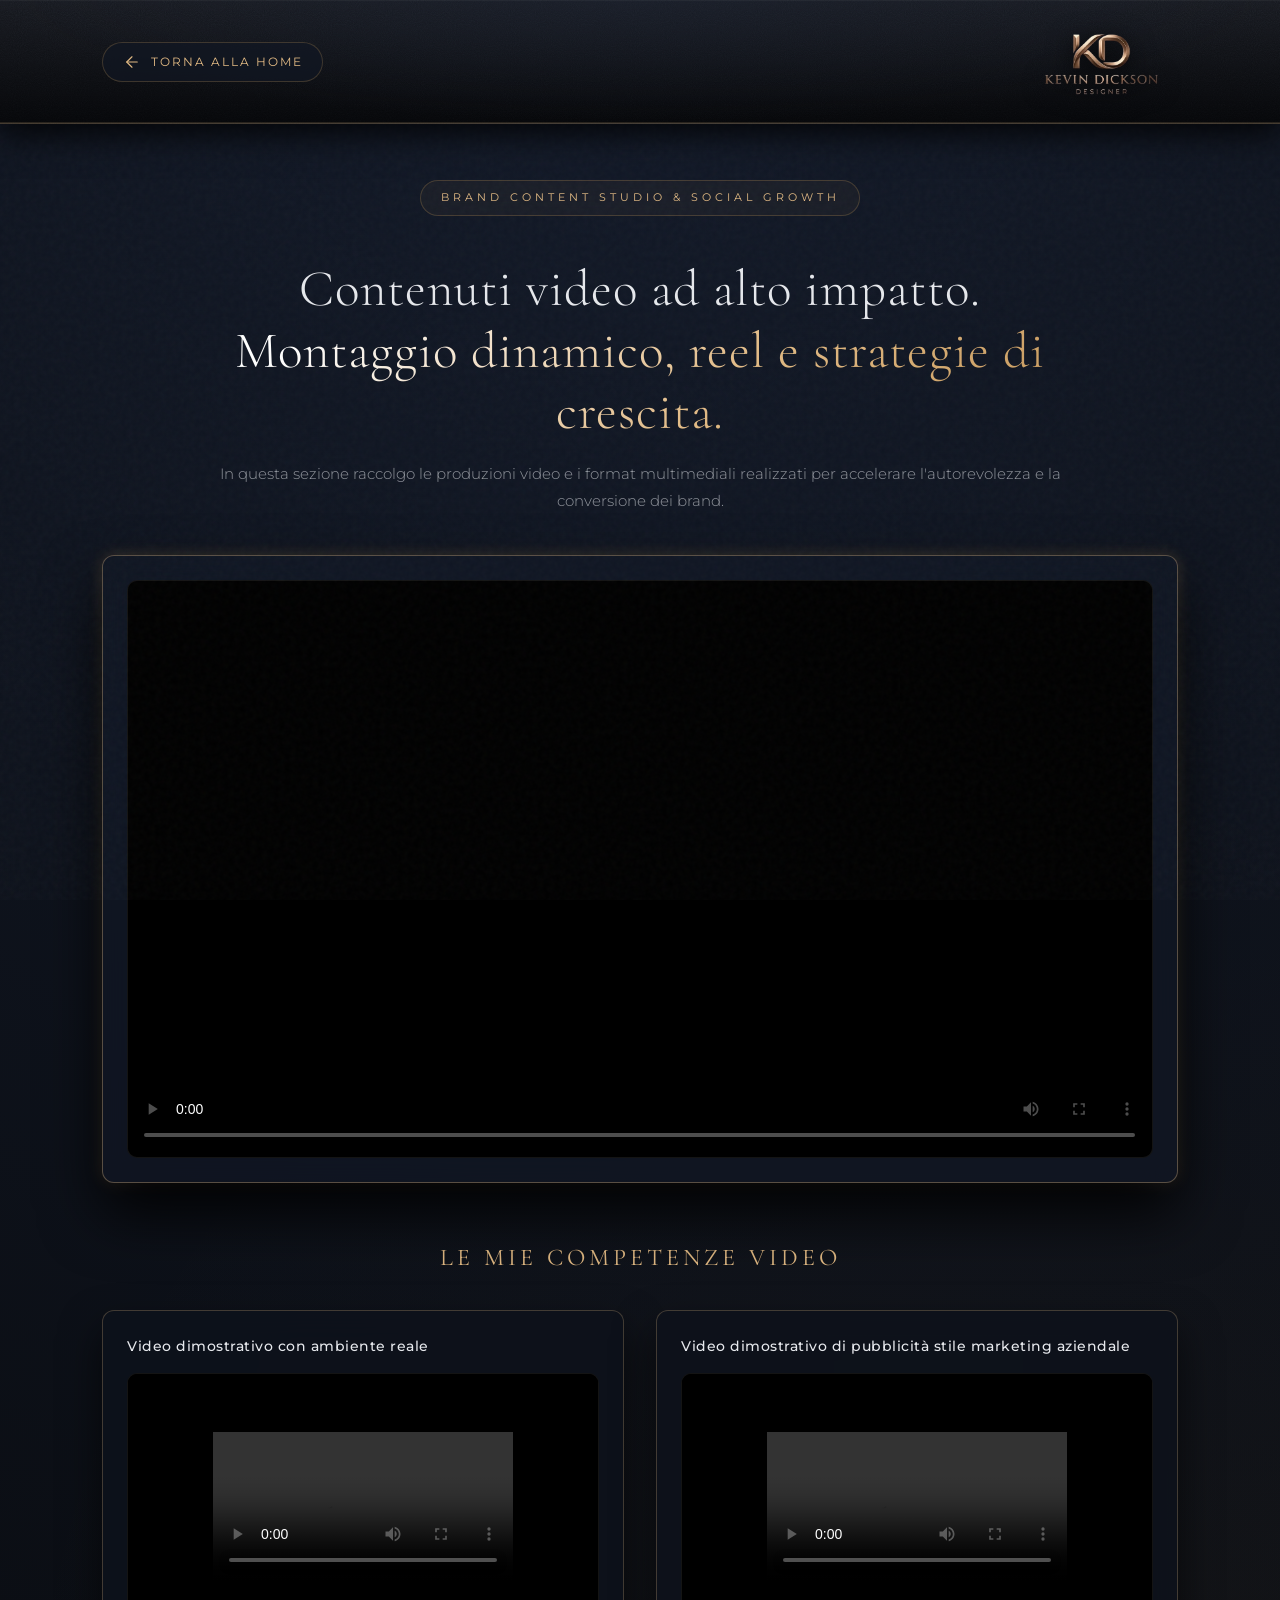
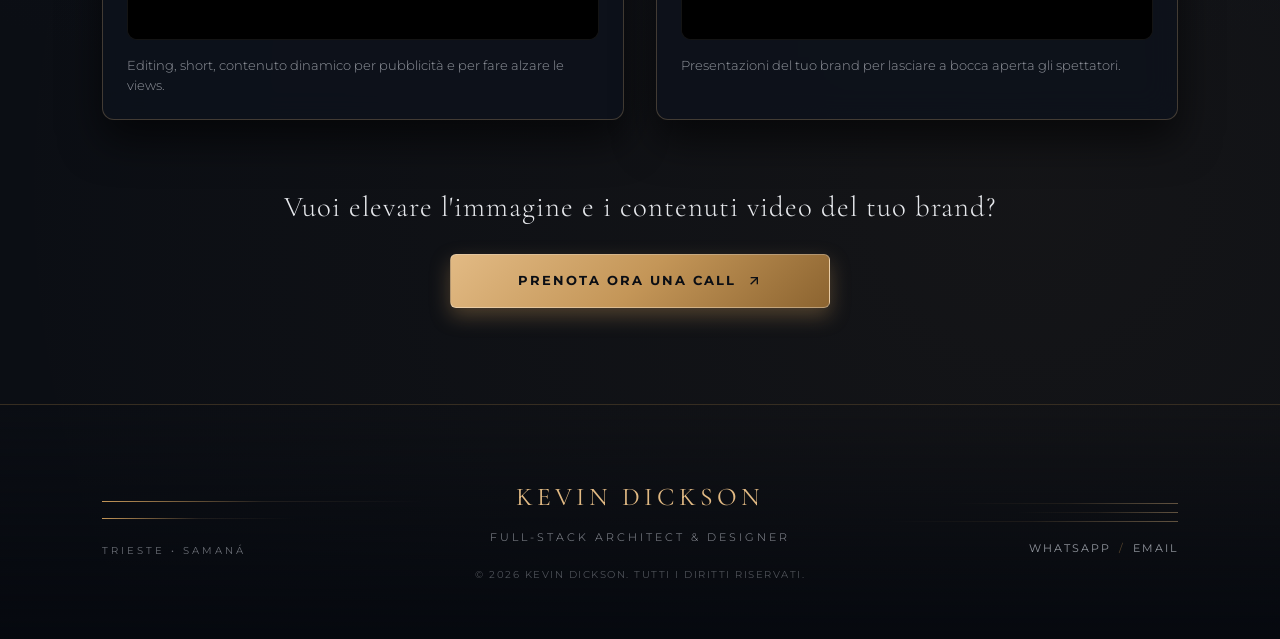
<file: video.html>
<!DOCTYPE html>
<html lang="it">
<head>
  <meta charset="UTF-8">
  <meta name="viewport" content="width=device-width, initial-scale=1.0">
  <title>Brand Content Studio & Video Production | Kevin Dickson</title>
  
  <!-- Font Google Fonts -->
  <link rel="preconnect" href="https://fonts.googleapis.com">
  <link rel="preconnect" href="https://fonts.gstatic.com" crossorigin>
  <link href="https://fonts.googleapis.com/css2?family=Cormorant+Garamond:ital,wght@0,300;0,400;0,600;1,400&family=Montserrat:wght@200;300;400;500;600&display=swap" rel="stylesheet">

  <link rel="stylesheet" href="css/styles.css" />
</head>
<body>

  <!-- HEADER SUBPAGE CON FRECCIA TORNA ALLA HOME D'ÉLITE -->
  <header class="subpage-header">
    <a href="index.html#servizi" class="back-link-luxury">
      <svg viewBox="0 0 24 24" fill="none" stroke="currentColor" stroke-width="1.5" stroke-linecap="round" stroke-linejoin="round">
        <line x1="19" y1="12" x2="5" y2="12"></line>
        <polyline points="12 19 5 12 12 5"></polyline>
      </svg>
      <span>Torna alla Home</span>
    </a>

    <div class="logo-container">
      <img src="assets/Logo.png" alt="Logo Kevin Dickson" class="logo-img">
    </div>
  </header>

  <main class="container">

    <!-- SEZIONE INTRODUTTIVA -->
    <section class="method-intro">
      <span class="age-badge">Brand Content Studio & Social Growth</span>
      <h1 class="method-title">
        Contenuti video ad alto impatto.<br>
        <span class="gold-gradient-text">Montaggio dinamico, reel e strategie di crescita.</span>
      </h1>
      <p class="method-description">
        In questa sezione raccolgo le produzioni video e i format multimediali realizzati per accelerare l'autorevolezza e la conversione dei brand.
      </p>
    </section>

    <!-- SEZIONE VIDEO PLAYER D'ÉLITE -->
    <section class="video-showcase-section">
      <div class="glass-card video-card-luxury">
        <div class="video-wrapper">
          <!-- Sostituisci assets/VideoDentalApp.mp4 con il percorso del video dimostrativo dell'app -->
          <video controls poster="assets/video/PresentazioneVocaleB.mp4" class="luxury-video-player">
            <source src="assets/video/PresentazioneVocaleB.mp4" type="video/mp4">
            Il tuo browser non supporta il tag video.
          </video>
          
          <!-- Dettagli di garanzia sotto il video -->
          <div class="video-guarantee-bar">
            <div class="guarantee-item">
              <span class="pulse-dot"></span>
              <span>ARCHITETTURA MVC & REACT</span>
            </div>
            <div class="guarantee-item">
              <span>GESTIONE DATI PAZIENTI PROTETTA</span>
            </div>
            <div class="guarantee-item">
              <span>PERFORMANCE DESKTOP MASSIME</span>
            </div>
          </div>
        </div>
      </div>
    </section>

    <!-- GRIGLIA SECONDARIA: LE MIE COMPETENZE VIDEO -->
    <section class="video-skills-section">
      <h2 class="section-subtitle-gold">LE MIE COMPETENZE VIDEO</h2>

      <div class="video-grid-two">
        
        <!-- CARD VIDEO 1 -->
        <div class="glass-card video-card-sub">
          <h3 class="video-card-title">Video dimostrativo con ambiente reale</h3>
          <div class="video-wrapper">
            <iframe 
              class="luxury-video-iframe" 
              src="assets/video/Kevin_Dickson_Trieste.mp4" 
              title="Kevin Dickson Trieste" 
              allow="accelerometer; autoplay; clipboard-write; encrypted-media; gyroscope; picture-in-picture" 
              allowfullscreen>
            </iframe>
          </div>
          <p class="video-card-desc">Editing, short, contenuto dinamico per pubblicità e per fare alzare le views.</p>
        </div>

        <!-- CARD VIDEO 2 -->
        <div class="glass-card video-card-sub">
          <h3 class="video-card-title">Video dimostrativo di pubblicità stile marketing aziendale</h3>
          <div class="video-wrapper">
            <iframe 
              class="luxury-video-iframe" 
              src="assets/video/AIKevinDickson.mp4" 
              title="Video aziendale promozionale" 
              allow="accelerometer; autoplay; clipboard-write; encrypted-media; gyroscope; picture-in-picture" 
              allowfullscreen>
            </iframe>
          </div>
          <p class="video-card-desc">Presentazioni del tuo brand per lasciare a bocca aperta gli spettatori.</p>
        </div>

      </div>
    </section>

    <!-- CTA RITORNO AI CONTATTI -->
    <section class="method-cta">
      <h3 class="method-cta-title">Vuoi elevare l'immagine e i contenuti video del tuo brand?</h3>
      <a href="index.html#contatti" class="gold-submit-btn" style="max-width: 380px; margin: 1.5rem auto 0 auto; text-decoration: none;">
        <span>PRENOTA ORA UNA CALL</span>
        <svg viewBox="0 0 24 24" fill="none" stroke="currentColor" stroke-width="2">
          <line x1="7" y1="17" x2="17" y2="7"></line>
          <polyline points="7 7 17 7 17 17"></polyline>
        </svg>
      </a>
    </section>

  </main>

  <!-- FOOTER -->
  <footer>
    <div class="footer-left">
      <div class="footer-line"></div>
      <div class="footer-line" style="width: 60%;"></div>
      <span class="footer-coords">TRIESTE • SAMANÁ</span>
    </div>

    <div class="footer-center">
      <h2>KEVIN DICKSON</h2>
      <p>FULL-STACK ARCHITECT & DESIGNER</p>
      <div class="footer-copyright">
        &copy; 2026 Kevin Dickson. Tutti i diritti riservati.
      </div>
    </div>

    <div class="footer-right">
      <div class="footer-right-line"></div>
      <div class="footer-right-line" style="width: 50%;"></div>
      <div class="footer-right-line" style="width: 90%;"></div>
      <div class="footer-contacts-mini">
        <a href="https://wa.me/393381256182" target="_blank" rel="noopener">WhatsApp</a>
        <span>/</span>
        <a href="https://mail.google.com/mail/?view=cm&fs=1&to=kevindickson513@gmail.com" target="_blank" rel="noopener">Email</a>
      </div>
    </div>
  </footer>

</body>
</html>
</file>
<file: css/styles.css>
/* ==========================================================================
       VARIABLES & RESET
       ========================================================================== */
    :root {
      --bg-dark: #0b0e14;
      --bg-surface: #111622;
      --bg-card: rgba(18, 24, 38, 0.65);
      
      --bronze-light: #e2ba84;
      --bronze-main: #c49658;
      --bronze-dark: #8c6430;
      
      --text-white: #e6e8ec;
      --text-muted: #93979f;
      
      --border-bronze: linear-gradient(135deg, rgba(226, 186, 132, 0.4), rgba(140, 100, 48, 0.1));
      --glass-shadow: 0 20px 40px rgba(0, 0, 0, 0.6);
      --bronze-glow: 0 0 15px rgba(196, 150, 88, 0.25);
    }

    * {
      margin: 0;
      padding: 0;
      box-sizing: border-box;
    }

    body {
      background-color: var(--bg-dark);
      background-image: 
        radial-gradient(circle at 50% 0%, rgba(20, 28, 45, 0.8) 0%, transparent 75%),
        radial-gradient(circle at 80% 80%, rgba(196, 150, 88, 0.05) 0%, transparent 50%);
      color: var(--text-white);
      font-family: 'Montserrat', sans-serif;
      overflow-x: hidden;
      line-height: 1.6;
    }

    /* Texture globale per lo sfondo del body */
    body::before {
      content: "";
      position: fixed;
      top: 0; left: 0; width: 100%; height: 100%;
      background: url("data:image/svg+xml,%3Csvg viewBox='0 0 200 200' xmlns='http://www.w3.org/2000/svg'%3E%3Cfilter id='noiseFilter'%3E%3CfeTurbulence type='fractalNoise' baseFrequency='0.8' numOctaves='3' stitchTiles='stitch'/%3E%3C/filter%3E%3Crect width='100%25' height='100%25' filter='url(%23noiseFilter)' opacity='0.03'/%3E%3C/svg%3E");
      pointer-events: none;
      z-index: 10;
    }

    /* ==========================================================================
       HEADER & NAVIGATION - EFFETTO CUOIO NERO (BLACK LEATHER)
       ========================================================================== */
    header {
      display: flex;
      justify-content: space-between;
      align-items: center;
      padding: 0.7rem 8%;
      position: relative;
      z-index: 20;
      
      background-color: #0c0f16;
      
      background-image: 
        radial-gradient(ellipse at top, rgba(30, 38, 55, 0.4) 0%, transparent 70%),
        linear-gradient(180deg, rgba(255, 255, 255, 0.03) 0%, rgba(0, 0, 0, 0.6) 100%),
        url("data:image/svg+xml,%3Csvg viewBox='0 0 100 100' xmlns='http://www.w3.org/2000/svg'%3E%3Cfilter id='leatherTexture'%3E%3CfeTurbulence type='fractalNoise' baseFrequency='1.2' numOctaves='4' stitchTiles='stitch'/%3E%3CfeColorMatrix type='saturate' values='0'/%3E%3C/filter%3E%3Crect width='100%25' height='100%25' filter='url(%23leatherTexture)' opacity='0.08'/%3E%3C/svg%3E");
      
      border-bottom: 1px solid rgba(196, 150, 88, 0.25);
      box-shadow: 
        0 10px 30px rgba(0, 0, 0, 0.8),
        inset 0 -1px 0 rgba(226, 186, 132, 0.15),
        inset 0 1px 1px rgba(255, 255, 255, 0.05);
    }

    .logo-container {
      display: flex;
      align-items: center;
      gap: 7px;
    }

    /* Immagine Logo KD */
    .logo-img {
      height: 120px;
      width: auto;
      object-fit: contain;
      filter: drop-shadow(0px 4px 12px rgba(0, 0, 0, 0.9));
    }

    nav ul {
      display: flex;
      list-style: none;
      gap: 3rem;
    }

    nav a {
      color: var(--text-muted);
      text-decoration: none;
      font-size: 0.85rem;
      font-weight: 400;
      letter-spacing: 2px;
      text-transform: uppercase;
      transition: all 0.3s ease;
      position: relative;
    }

    nav a:hover, nav a.active {
      color: var(--bronze-light);
      text-shadow: 0 0 10px rgba(196, 150, 88, 0.3);
    }

    nav a.active::after {
      content: "";
      position: absolute;
      bottom: -6px;
      left: 0;
      width: 100%;
      height: 1px;
      background: linear-gradient(90deg, transparent, var(--bronze-main), transparent);
    }

    /* ==========================================================================
       MAIN CONTAINER & LAYOUT
       ========================================================================== */
    .container {
      max-width: 1400px;
      margin: 0 auto;
      padding: 0 8%;
    }

    /* SECTION HERO */
    .hero {
      position: relative;
      padding: 4rem 0 6rem 0;
      border-bottom: 1px solid rgba(196, 150, 88, 0.15);
    }

    .hero-lines {
      max-width: 600px;
      margin-bottom: 2.5rem;
    }

    .line-placeholder {
      height: 3px;
      background: linear-gradient(90deg, var(--bronze-main), var(--bronze-light), transparent);
      margin-bottom: 1rem;
      border-radius: 2px;
      box-shadow: var(--bronze-glow);
    }

    .line-placeholder.short { width: 40%; }
    .line-placeholder.medium { width: 70%; }
    .line-placeholder.long { width: 100%; }
    .line-placeholder.white { background: linear-gradient(90deg, #ffffff, rgba(255,255,255,0.2)); }

    .hero-subtitle {
      font-size: 0.9rem;
      letter-spacing: 3px;
      color: var(--bronze-light);
      text-transform: uppercase;
      margin-top: 1.5rem;
      font-weight: 300;
    }

    /* Immagine Firma Kevin Dickson */
    .signature-img {
      position: absolute;
      right: 5%;
      bottom: 20%;
      max-width: 320px;
      height: auto;
      transform: rotate(-5deg);
      opacity: 0.9;
      filter: drop-shadow(0 5px 15px rgba(0, 0, 0, 0.8));
      pointer-events: none;
    }

    /* SECTION TITLE */
    .section-title {
      font-family: 'Cinzel', serif;
      font-size: 1.8rem;
      font-weight: 400;
      letter-spacing: 3px;
      color: var(--text-white);
      margin: 4rem 0 2rem 0;
    }

    /* ==========================================================================
       GLASSMORPHISM CARDS & GRID
       ========================================================================== */
    .glass-card {
      background: var(--bg-card);
      backdrop-filter: blur(16px);
      -webkit-backdrop-filter: blur(16px);
      border: 1px solid rgba(226, 186, 132, 0.15);
      border-radius: 12px;
      box-shadow: var(--glass-shadow);
      padding: 2.5rem;
      position: relative;
      overflow: hidden;
    }

    .glass-card::before {
      content: "";
      position: absolute;
      top: 0; left: 0; right: 0; height: 1px;
      background: linear-gradient(90deg, transparent, rgba(226, 186, 132, 0.4), transparent);
    }

    .projects-grid {
      display: grid;
      grid-template-columns: repeat(3, 1fr);
      gap: 1.5rem;
    }

    .project-item {
      background: rgba(10, 14, 22, 0.7);
      border: 1px solid rgba(255, 255, 255, 0.05);
      border-radius: 8px;
      min-height: 220px;
      padding: 1.5rem;
      display: flex;
      align-items: flex-end;
      position: relative;
      transition: all 0.4s ease;
      cursor: pointer;
      overflow: hidden;
    }

    /* Immagini per le Card dei Progetti */
    .project-item .project-bg {
      position: absolute;
      top: 0;
      left: 0;
      width: 100%;
      height: 100%;
      object-fit: cover;
      opacity: 0.65;
      transition: transform 0.5s ease, opacity 0.5s ease;
      z-index: 1;
    }

    .project-item::after {
      content: "";
      position: absolute;
      top: 0; left: 0; width: 100%; height: 100%;
      background: linear-gradient(180deg, rgba(11, 14, 20, 0.2) 0%, rgba(11, 14, 20, 0.9) 100%);
      z-index: 2;
    }

    .project-item:hover {
      border-color: var(--bronze-main);
      transform: translateY(-5px);
      box-shadow: var(--bronze-glow);
    }

    .project-item:hover .project-bg {
      transform: scale(1.08);
      opacity: 0.85;
    }

    .project-text {
      font-family: 'Cinzel', serif;
      font-size: 1.4rem;
      color: var(--bronze-main);
      line-height: 1.1;
      letter-spacing: 2px;
      text-transform: uppercase;
      position: relative;
      z-index: 3;
      text-shadow: 0 2px 8px rgba(0, 0, 0, 0.9);
    }

    .services-grid {
      display: grid;
      grid-template-columns: repeat(4, 1fr);
      gap: 2rem;
      margin-top: 1rem;
    }

    .service-item {
      display: flex;
      flex-direction: column;
      gap: 1rem;
    }

    .service-icon {
      width: 40px;
      height: 40px;
      background: linear-gradient(135deg, var(--bronze-light), var(--bronze-dark));
      border-radius: 6px;
      box-shadow: 0 4px 10px rgba(0,0,0,0.5);
    }

    /* FOOTER */
    footer {
      margin-top: 6rem;
      padding: 4rem 8% 3rem 8%;
      background: linear-gradient(180deg, transparent, rgba(5, 7, 12, 0.95));
      border-top: 1px solid rgba(196, 150, 88, 0.2);
      display: flex;
      justify-content: space-between;
      align-items: center;
    }

    .footer-left { width: 30%; }
    .footer-center { text-align: center; }

    .footer-center h2 {
      font-family: 'Cinzel', serif;
      font-size: 1.5rem;
      letter-spacing: 4px;
      color: var(--bronze-light);
    }

    .footer-center p {
      font-size: 0.75rem;
      letter-spacing: 3px;
      color: var(--text-muted);
      margin-top: 0.3rem;
      text-transform: uppercase;
    }

    .footer-right {
      width: 30%;
      display: flex;
      flex-direction: column;
      align-items: flex-end;
      gap: 0.6rem;
    }

    .footer-line {
      height: 2px;
      background: linear-gradient(90deg, var(--bronze-main), transparent);
      width: 100%;
      margin-bottom: 0.5rem;
    }

    .footer-right-line {
      height: 1px;
      background: rgba(226, 186, 132, 0.3);
      width: 70%;
    }

    @media (max-width: 900px) {
      .projects-grid { grid-template-columns: 1fr; }
      .services-grid { grid-template-columns: repeat(2, 1fr); }
      footer { flex-direction: column; gap: 2rem; text-align: center; }
      .footer-left, .footer-right { width: 100%; align-items: center; }
      .signature-img { position: relative; right: 0; bottom: 0; margin-top: 2rem; max-width: 200px; }
    }

    .hero-intro {
  max-width: 750px;
  margin-bottom: 3rem;
}

.age-badge {
  display: inline-block;
  font-size: 0.75rem;
  letter-spacing: 3px;
  text-transform: uppercase;
  color: var(--bronze-light);
  background: rgba(196, 150, 88, 0.1);
  border: 1px solid rgba(196, 150, 88, 0.2);
  padding: 0.4rem 1rem;
  border-radius: 20px;
  margin-bottom: 1.5rem;
}

.hero-title {
  font-family: 'Cinzel', serif;
  font-size: clamp(2rem, 4vw, 3.2rem);
  font-weight: 600;
  line-height: 1.2;
  color: var(--text-white);
  margin-bottom: 1.2rem;
  letter-spacing: 1px;
}

.hero-description {
  font-size: 1rem;
  color: var(--text-muted);
  line-height: 1.8;
  font-weight: 300;
  letter-spacing: 0.5px;
}

/* Sostituisci il font dei titoli con Cormorant Garamond per un look ultra-raffinato */
.hero-title, .section-title, .project-text {
  font-family: 'Cormorant Garamond', serif !important;
}

/* Dettagli di lusso per i titoli */
.hero-title {
  font-size: clamp(2.5rem, 5vw, 3.8rem);
  font-weight: 300;
  letter-spacing: 2px;
  background: linear-gradient(135deg, #ffffff 30%, var(--bronze-light) 100%);
  -webkit-background-clip: text;
  -webkit-text-fill-color: transparent;
}

/* Badge dell'età in stile "tag di lusso" */
.age-badge {
  font-family: 'Montserrat', sans-serif;
  font-size: 0.7rem;
  letter-spacing: 4px;
  text-transform: uppercase;
  color: var(--bronze-light);
  background: rgba(196, 150, 88, 0.05);
  border: 1px solid rgba(196, 150, 88, 0.25);
  padding: 0.5rem 1.2rem;
  border-radius: 30px;
  backdrop-filter: blur(10px);
}

/* Descrizione con effetto cinematico */
.hero-description {
  font-family: 'Montserrat', sans-serif;
  font-size: 0.95rem;
  color: var(--text-muted);
  line-height: 1.9;
  font-weight: 200;
  letter-spacing: 1px;
}

/* Rimuove sottolineature e stili standard dai link dei progetti */
a.project-link, 
a.project-link:hover, 
a.project-link:visited, 
a.project-link:focus, 
a.project-link:active {
  text-decoration: none !important;
  color: inherit !important;
  outline: none;
}

/* Assicura che il titolo interno mantenga il colore bronzo e nessuna sottolineatura */
a.project-link .project-text {
  text-decoration: none !important;
  color: var(--bronze-main) !important;
}

/* ==========================================================================
   SERVICES SECTION STYLES
   ========================================================================== */
.services-grid {
  display: grid;
  grid-template-columns: repeat(4, 1fr);
  gap: 2rem;
}

.service-item {
  display: flex;
  flex-direction: column;
  align-items: flex-start;
  padding: 1.5rem;
  background: rgba(10, 14, 22, 0.4);
  border: 1px solid rgba(196, 150, 88, 0.12);
  border-radius: 10px;
  transition: all 0.4s ease;
}

.service-item:hover {
  border-color: var(--bronze-main);
  background: rgba(18, 24, 38, 0.8);
  transform: translateY(-4px);
  box-shadow: 0 10px 25px rgba(0, 0, 0, 0.5), var(--bronze-glow);
}

.service-icon {
  width: 48px;
  height: 48px;
  border-radius: 8px;
  background: linear-gradient(135deg, rgba(226, 186, 132, 0.15) 0%, rgba(140, 100, 48, 0.25) 100%);
  border: 1px solid rgba(226, 186, 132, 0.3);
  display: flex;
  align-items: center;
  justify-content: center;
  margin-bottom: 1.2rem;
}

.service-icon svg {
  width: 24px;
  height: 24px;
  stroke: var(--bronze-light);
  filter: drop-shadow(0 2px 4px rgba(0,0,0,0.5));
}

.service-title {
  font-family: 'Cormorant Garamond', serif;
  font-size: 1.25rem;
  font-weight: 600;
  color: var(--text-white);
  margin-bottom: 0.6rem;
  letter-spacing: 1px;
}

.service-desc {
  font-family: 'Montserrat', sans-serif;
  font-size: 0.82rem;
  color: var(--text-muted);
  line-height: 1.6;
  font-weight: 300;
}

@media (max-width: 900px) {
  .services-grid {
    grid-template-columns: repeat(2, 1fr);
  }
}

@media (max-width: 600px) {
  .services-grid {
    grid-template-columns: 1fr;
  }
}

/* ==========================================================================
   ABOUT SECTION STYLES
   ========================================================================== */
.about-grid {
  display: grid;
  grid-template-columns: 0.85fr 1.15fr;
  gap: 3.5rem;
  align-items: center;
}

/* CARD IMMAGINE SINISTRA */
.about-image-wrapper {
  position: relative;
  width: 100%;
}

.about-image-card {
  position: relative;
  width: 100%;
  aspect-ratio: 4 / 5;
  border-radius: 12px;
  overflow: hidden;
  border: 1px solid rgba(226, 186, 132, 0.25);
  box-shadow: 0 20px 40px rgba(0, 0, 0, 0.8), var(--bronze-glow);
  background: #0c0f16;
}

.about-portrait {
  width: 100%;
  height: 100%;
  object-fit: cover;
  transition: transform 0.6s ease;
}

.about-image-card:hover .about-portrait {
  transform: scale(1.05);
}

/* PLACEHOLDER VISIVO WOW (se manca la foto) */
.about-portrait-placeholder {
  width: 100%;
  height: 100%;
  display: none;
  flex-direction: column;
  align-items: center;
  justify-content: center;
  background: 
    radial-gradient(circle at 50% 30%, rgba(196, 150, 88, 0.15) 0%, transparent 70%),
    linear-gradient(180deg, #121826 0%, #080a0f 100%);
  position: relative;
}

.placeholder-monogram {
  font-family: 'Cormorant Garamond', serif;
  font-size: 5rem;
  font-weight: 300;
  letter-spacing: 4px;
  background: linear-gradient(135deg, var(--bronze-light), var(--bronze-dark));
  -webkit-background-clip: text;
  -webkit-text-fill-color: transparent;
  text-shadow: 0 10px 20px rgba(0, 0, 0, 0.8);
}

.placeholder-label {
  font-family: 'Montserrat', sans-serif;
  font-size: 0.75rem;
  letter-spacing: 4px;
  color: var(--text-muted);
  margin-top: 1rem;
}

/* OVERLAY DETTAGLI */
.about-image-overlay {
  position: absolute;
  bottom: 0;
  left: 0;
  right: 0;
  padding: 1.5rem;
  background: linear-gradient(180deg, transparent 0%, rgba(8, 10, 15, 0.95) 100%);
  display: flex;
  justify-content: space-between;
  align-items: flex-end;
  z-index: 5;
}

.location-badge {
  display: flex;
  align-items: center;
  gap: 8px;
  font-size: 0.7rem;
  letter-spacing: 2px;
  color: var(--bronze-light);
  font-weight: 500;
}

.pulse-dot {
  width: 8px;
  height: 8px;
  background-color: var(--bronze-main);
  border-radius: 50%;
  box-shadow: 0 0 10px var(--bronze-main);
  animation: pulseGlow 2s infinite;
}

@keyframes pulseGlow {
  0% { transform: scale(0.95); opacity: 0.7; }
  50% { transform: scale(1.2); opacity: 1; box-shadow: 0 0 15px var(--bronze-light); }
  100% { transform: scale(0.95); opacity: 0.7; }
}

.coords-text {
  font-size: 0.65rem;
  color: rgba(255, 255, 255, 0.35);
  font-family: monospace;
  letter-spacing: 1px;
}

/* LATO DESTRO: TESTO E CONTENUTI */
.about-title {
  font-family: 'Cormorant Garamond', serif !important;
  font-size: clamp(2rem, 3.5vw, 2.8rem);
  font-weight: 300;
  line-height: 1.2;
  color: var(--text-white);
  margin-bottom: 1.5rem;
  letter-spacing: 1px;
}

.about-description {
  font-family: 'Montserrat', sans-serif;
  font-size: 0.92rem;
  color: var(--text-muted);
  line-height: 1.8;
  font-weight: 300;
  margin-bottom: 1.2rem;
}

/* STATISTICHE */
.about-stats {
  display: grid;
  grid-template-columns: repeat(3, 1fr);
  gap: 1.5rem;
  margin-top: 2rem;
  padding-top: 1.5rem;
  border-top: 1px solid rgba(196, 150, 88, 0.15);
}

.stat-box {
  display: flex;
  flex-direction: column;
}

.stat-number {
  font-family: 'Cormorant Garamond', serif;
  font-size: 1.8rem;
  font-weight: 600;
  color: var(--bronze-light);
  line-height: 1;
}

.stat-label {
  font-size: 0.75rem;
  color: var(--text-muted);
  letter-spacing: 1px;
  margin-top: 0.3rem;
  text-transform: uppercase;
}

/* RESPONSIVE */
@media (max-width: 900px) {
  .about-grid {
    grid-template-columns: 1fr;
    gap: 2.5rem;
  }
  .about-image-card {
    max-width: 400px;
    margin: 0 auto;
  }
}

/* ==========================================================================
   CTA SECTION STYLES (ULTRA-LUXURY)
   ========================================================================== */
.cta-card-luxury {
  margin-top: 4rem;
  padding: 4rem 3rem;
  text-align: center;
  background: linear-gradient(135deg, rgba(18, 24, 38, 0.85) 0%, rgba(10, 14, 22, 0.95) 100%),
    url("data:image/svg+xml,%3Csvg viewBox='0 0 100 100' xmlns='http://www.w3.org/2000/svg'%3E%3Cfilter id='leatherTexture'%3E%3CfeTurbulence type='fractalNoise' baseFrequency='1.2' numOctaves='4' stitchTiles='stitch'/%3E%3CfeColorMatrix type='saturate' values='0'/%3E%3C/filter%3E%3Crect width='100%25' height='100%25' filter='url(%23leatherTexture)' opacity='0.05'/%3E%3C/svg%3E");
  border: 1px solid rgba(196, 150, 88, 0.3);
  box-shadow: 0 25px 50px rgba(0, 0, 0, 0.7), var(--bronze-glow);
  position: relative;
  overflow: hidden;
}

.cta-card-luxury::before {
  content: "";
  position: absolute;
  top: 0; left: 0; right: 0; height: 1px;
  background: linear-gradient(90deg, transparent, var(--bronze-light), transparent);
}

.cta-content {
  max-width: 700px;
  margin: 0 auto;
  display: flex;
  flex-direction: column;
  align-items: center;
}

.cta-title {
  font-family: 'Cormorant Garamond', serif !important;
  font-size: clamp(2.2rem, 4vw, 3.2rem);
  font-weight: 300;
  color: var(--text-white);
  margin: 1.2rem 0 1rem 0;
  letter-spacing: 1.5px;
  line-height: 1.2;
}

.cta-description {
  font-family: 'Montserrat', sans-serif;
  font-size: 0.95rem;
  color: var(--text-muted);
  line-height: 1.8;
  font-weight: 300;
  margin-bottom: 2.5rem;
  letter-spacing: 0.5px;
}

/* BOTTONE PRINCIPALE D'ÉLITE */
.cta-btn-primary {
  display: inline-flex;
  align-items: center;
  gap: 12px;
  padding: 1rem 2.5rem;
  background: linear-gradient(135deg, var(--bronze-light) 0%, var(--bronze-dark) 100%);
  color: #0b0e14;
  font-family: 'Montserrat', sans-serif;
  font-size: 0.85rem;
  font-weight: 600;
  letter-spacing: 2px;
  text-transform: uppercase;
  text-decoration: none;
  border-radius: 4px;
  box-shadow: 0 10px 25px rgba(196, 150, 88, 0.3);
  transition: all 0.4s ease;
  position: relative;
  overflow: hidden;
  border: 1px solid rgba(255, 255, 255, 0.2);
}

.cta-btn-primary svg {
  width: 18px;
  height: 18px;
  stroke: #0b0e14;
  transition: transform 0.3s ease;
}

.cta-btn-primary:hover {
  transform: translateY(-3px);
  box-shadow: 0 15px 35px rgba(196, 150, 88, 0.5);
  background: linear-gradient(135deg, #ffffff 0%, var(--bronze-light) 100%);
}

.cta-btn-primary:hover svg {
  transform: translateX(5px);
}

/* Posizionamento del bottone nella Hero */
.hero-cta-container {
  margin-top: 2rem;
}

/* ==========================================================================
   CONSULTATION BOOKING CARD (LUXURY GOLD & TITANIUM)
   ========================================================================== */
.booking-wrapper {
  position: relative;
  margin-top: 5rem;
  padding: 3rem;
  background: rgba(14, 18, 28, 0.75);
  backdrop-filter: blur(20px);
  -webkit-backdrop-filter: blur(20px);
  
  /* Bordo esterno con doppio alone dorato */
  border: 1px solid rgba(226, 186, 132, 0.4);
  border-radius: 16px;
  box-shadow: 
    0 30px 60px rgba(0, 0, 0, 0.9),
    inset 0 0 20px rgba(196, 150, 88, 0.15),
    0 0 35px rgba(196, 150, 88, 0.2);
  overflow: hidden;
}

/* Bagliore particellare dorato dorato sullo sfondo */
.gold-particles-bg {
  position: absolute;
  top: 0; left: 0; right: 0; bottom: 0;
  background: 
    radial-gradient(circle at 75% 50%, rgba(226, 186, 132, 0.12) 0%, transparent 55%),
    radial-gradient(circle at 20% 80%, rgba(140, 100, 48, 0.1) 0%, transparent 40%);
  pointer-events: none;
  z-index: 0;
}

.booking-grid {
  position: relative;
  z-index: 1;
  display: grid;
  grid-template-columns: 1.1fr 0.9fr;
  gap: 3.5rem;
  align-items: center;
}

/* LATO SINISTRO */
.booking-info {
  display: flex;
  flex-direction: column;
}

.booking-title {
  font-family: 'Cormorant Garamond', serif !important;
  font-size: clamp(1.8rem, 3vw, 2.5rem);
  font-weight: 400;
  color: var(--text-white);
  line-height: 1.25;
  letter-spacing: 1.5px;
  margin-bottom: 1.5rem;
  text-transform: uppercase;
}

.gold-gradient-text {
  background: linear-gradient(135deg, #ffffff 10%, var(--bronze-light) 60%, var(--bronze-main) 100%);
  -webkit-background-clip: text;
  -webkit-text-fill-color: transparent;
  font-weight: 300;
  display: block;
}

.booking-text {
  font-family: 'Montserrat', sans-serif;
  font-size: 0.92rem;
  color: var(--text-muted);
  line-height: 1.8;
  font-weight: 300;
  margin-bottom: 1rem;
}

.booking-text.subtext {
  font-size: 0.88rem;
  opacity: 0.85;
  margin-bottom: 2rem;
}

.contact-details {
  display: flex;
  flex-direction: column;
  gap: 0.9rem;
  margin-bottom: 2rem;
}

.contact-item {
  display: inline-flex;
  align-items: center;
  gap: 12px;
  color: var(--text-white);
  text-decoration: none;
  font-size: 0.88rem;
  letter-spacing: 1px;
  transition: all 0.3s ease;
}

.contact-item svg {
  width: 18px;
  height: 18px;
  stroke: var(--bronze-light);
  transition: transform 0.3s ease;
}

.contact-item:hover {
  color: var(--bronze-light);
}

.contact-item:hover svg {
  transform: scale(1.15);
}

.booking-signature-container {
  margin-top: 1rem;
}

.booking-signature {
  max-width: 220px;
  height: auto;
  opacity: 0.85;
  filter: drop-shadow(0 4px 10px rgba(0, 0, 0, 0.8));
}

/* LATO DESTRO: CARD FORM CON DOPPIO BORDO DORATO */
.booking-form-card {
  padding: 2.2rem;
  background: rgba(10, 14, 22, 0.85);
  border: 1px solid rgba(226, 186, 132, 0.35);
  border-radius: 12px;
  box-shadow: 
    0 15px 35px rgba(0, 0, 0, 0.8),
    inset 0 0 15px rgba(196, 150, 88, 0.1);
  position: relative;
}

.form-header {
  display: flex;
  align-items: center;
  justify-content: center;
  gap: 1rem;
  margin-bottom: 1.8rem;
}

.form-header h3 {
  font-family: 'Cormorant Garamond', serif !important;
  font-size: 1.3rem;
  letter-spacing: 3px;
  color: var(--bronze-light);
  font-weight: 400;
  text-transform: uppercase;
}

.form-header-line {
  height: 1px;
  flex: 1;
  background: linear-gradient(90deg, transparent, rgba(226, 186, 132, 0.4), transparent);
}

.luxury-form {
  display: flex;
  flex-direction: column;
  gap: 1.1rem;
}

.form-group {
  display: flex;
  flex-direction: column;
  gap: 0.4rem;
}

.form-group label {
  font-family: 'Montserrat', sans-serif;
  font-size: 0.68rem;
  letter-spacing: 2px;
  color: var(--text-muted);
  text-transform: uppercase;
  font-weight: 500;
}

.form-group input,
.form-group select,
.form-group textarea {
  width: 100%;
  padding: 0.75rem 1rem;
  background: rgba(18, 24, 38, 0.7);
  border: 1px solid rgba(255, 255, 255, 0.08);
  border-radius: 6px;
  color: var(--text-white);
  font-family: 'Montserrat', sans-serif;
  font-size: 0.85rem;
  outline: none;
  transition: all 0.3s ease;
}

.form-group select option {
  background-color: #0b0e14;
  color: var(--text-white);
}

.form-group input:focus,
.form-group select:focus,
.form-group textarea:focus {
  border-color: var(--bronze-main);
  background: rgba(22, 30, 48, 0.9);
  box-shadow: 0 0 10px rgba(196, 150, 88, 0.25);
}

/* BOTTONE DORATO AD ALTO IMPATTO VISIVO */
.gold-submit-btn {
  width: 100%;
  padding: 1rem 1.5rem;
  margin-top: 0.8rem;
  background: linear-gradient(135deg, #e2ba84 0%, #c49658 50%, #8c6430 100%);
  border: 1px solid rgba(255, 255, 255, 0.3);
  border-radius: 6px;
  color: #0b0e14;
  font-family: 'Montserrat', sans-serif;
  font-size: 0.8rem;
  font-weight: 700;
  letter-spacing: 2px;
  text-transform: uppercase;
  cursor: pointer;
  display: flex;
  align-items: center;
  justify-content: center;
  gap: 10px;
  box-shadow: 0 8px 20px rgba(196, 150, 88, 0.35);
  transition: all 0.4s ease;
}

.gold-submit-btn svg {
  width: 16px;
  height: 16px;
  stroke: #0b0e14;
  transition: transform 0.3s ease;
}

.gold-submit-btn:hover {
  background: linear-gradient(135deg, #ffffff 0%, #e2ba84 60%, #c49658 100%);
  transform: translateY(-2px);
  box-shadow: 0 12px 28px rgba(196, 150, 88, 0.5);
}

.gold-submit-btn:hover svg {
  transform: translate(3px, -3px);
}

/* RESPONSIVE DESIGN */
@media (max-width: 1024px) {
  .booking-grid {
    grid-template-columns: 1fr;
    gap: 2.5rem;
  }
  .booking-wrapper {
    padding: 2rem;
  }
}

/* ==========================================================================
   CONSULTATION BOOKING CARD (EFFETTO MAGICO & LUSSO ASSOLUTO)
   ========================================================================== */
.booking-wrapper {
  position: relative;
  margin-top: 5rem;
  padding: 3.5rem 3rem;
  background: radial-gradient(circle at 80% 20%, rgba(30, 24, 16, 0.4) 0%, rgba(11, 14, 20, 0.9) 60%), #0b0e14;
  backdrop-filter: blur(20px);
  -webkit-backdrop-filter: blur(20px);
  
  /* Bordo esterno ultra-sottile in bronzo con riflesso metallico */
  border: 1px solid rgba(226, 186, 132, 0.35);
  border-radius: 16px;
  box-shadow: 
    0 40px 80px rgba(0, 0, 0, 0.95),
    inset 0 0 40px rgba(196, 150, 88, 0.1),
    0 0 50px rgba(196, 150, 88, 0.15);
  overflow: hidden;
}

/* SFONDO MAGICO CON SCINTILLE E BAGLIORE DORATO DIFFUSO */
.gold-particles-bg {
  position: absolute;
  top: -50%;
  left: -50%;
  width: 200%;
  height: 200%;
  background-image: 
    /* Fascio di luce dorata principale (simile all'immagine) */
    radial-gradient(ellipse 40% 40% at 75% 45%, rgba(226, 186, 132, 0.25) 0%, rgba(196, 150, 88, 0.08) 40%, transparent 70%),
    /* Secondo punto di luce calda sul fondo */
    radial-gradient(ellipse 30% 30% at 25% 85%, rgba(140, 100, 48, 0.18) 0%, transparent 60%),
    /* Particelle di luce stile polvere di stelle / magia */
    radial-gradient(2px 2px at 120px 80px, rgba(226, 186, 132, 0.9), transparent),
    radial-gradient(2.5px 2.5px at 300px 200px, rgba(255, 255, 255, 0.8), transparent),
    radial-gradient(1.5px 1.5px at 550px 120px, rgba(226, 186, 132, 0.7), transparent),
    radial-gradient(2px 2px at 700px 350px, rgba(196, 150, 88, 0.8), transparent),
    radial-gradient(2.5px 2.5px at 200px 400px, rgba(255, 220, 170, 0.85), transparent),
    radial-gradient(1px 1px at 850px 150px, rgba(226, 186, 132, 1), transparent);
  background-size: 100% 100%, 100% 100%, 600px 500px, 500px 500px, 400px 400px, 700px 600px, 550px 550px, 450px 450px;
  animation: magicGoldFloat 20s ease-in-out infinite alternate;
  pointer-events: none;
  z-index: 0;
}

@keyframes magicGoldFloat {
  0% {
    transform: translate(0, 0) scale(1) rotate(0deg);
    opacity: 0.8;
  }
  50% {
    transform: translate(-3%, -2%) scale(1.04) rotate(1deg);
    opacity: 1;
  }
  100% {
    transform: translate(2%, 2%) scale(0.98) rotate(-1deg);
    opacity: 0.85;
  }
}

/* Card del form con profondità magica e bordo dorato luminoso */
.booking-form-card {
  position: relative;
  z-index: 2;
  padding: 2.5rem;
  background: linear-gradient(145deg, rgba(12, 16, 24, 0.92) 0%, rgba(7, 10, 15, 0.97) 100%);
  border: 1px solid rgba(226, 186, 132, 0.4);
  border-radius: 12px;
  box-shadow: 
    0 25px 50px rgba(0, 0, 0, 0.9),
    0 0 35px rgba(196, 150, 88, 0.2),
    inset 0 1px 2px rgba(255, 255, 255, 0.1);
}

/* Effetto bagliore luminoso sottile sul bordo superiore del form */
.booking-form-card::before {
  content: "";
  position: absolute;
  top: 0; left: 15%; right: 15%; height: 1px;
  background: linear-gradient(90deg, transparent, rgba(226, 186, 132, 0.8), transparent);
  box-shadow: 0 0 10px rgba(226, 186, 132, 0.8);
}

/* ==========================================================================
   FOOTER STYLES (MILLIONAIRE LUXURY EDITION)
   ========================================================================== */
footer {
  margin-top: 6rem;
  padding: 4.5rem 8% 3.5rem 8%;
  background: linear-gradient(180deg, transparent 0%, rgba(6, 9, 15, 0.98) 100%);
  border-top: 1px solid rgba(196, 150, 88, 0.25);
  display: flex;
  justify-content: space-between;
  align-items: center;
  position: relative;
  z-index: 10;
}

.footer-left {
  width: 30%;
  display: flex;
  flex-direction: column;
  gap: 0.5rem;
}

.footer-coords {
  font-family: 'Montserrat', sans-serif;
  font-size: 0.65rem;
  letter-spacing: 3px;
  color: var(--text-muted);
  margin-top: 0.5rem;
  opacity: 0.7;
}

.footer-center {
  text-align: center;
  display: flex;
  flex-direction: column;
  align-items: center;
  gap: 0.4rem;
}

.footer-center h2 {
  font-family: 'Cormorant Garamond', serif !important;
  font-size: 1.6rem;
  letter-spacing: 4px;
  color: var(--bronze-light);
  font-weight: 400;
}

.footer-center p {
  font-family: 'Montserrat', sans-serif;
  font-size: 0.7rem;
  letter-spacing: 3px;
  color: var(--text-muted);
  text-transform: uppercase;
  font-weight: 300;
}

.footer-copyright {
  font-family: 'Montserrat', sans-serif;
  font-size: 0.65rem;
  letter-spacing: 1.5px;
  color: rgba(147, 151, 159, 0.5);
  margin-top: 0.8rem;
  text-transform: uppercase;
}

.footer-right {
  width: 30%;
  display: flex;
  flex-direction: column;
  align-items: flex-end;
  gap: 0.5rem;
}

.footer-line {
  height: 1px;
  background: linear-gradient(90deg, var(--bronze-main), rgba(226, 186, 132, 0.1), transparent);
  width: 100%;
}

.footer-right-line {
  height: 1px;
  background: linear-gradient(270deg, rgba(226, 186, 132, 0.4), rgba(196, 150, 88, 0.1), transparent);
  width: 70%;
}

.footer-contacts-mini {
  display: flex;
  gap: 8px;
  align-items: center;
  margin-top: 0.6rem;
  font-family: 'Montserrat', sans-serif;
  font-size: 0.7rem;
  letter-spacing: 2px;
  text-transform: uppercase;
}

.footer-contacts-mini a {
  color: var(--text-muted);
  text-decoration: none;
  transition: color 0.3s ease;
}

.footer-contacts-mini a:hover {
  color: var(--bronze-light);
}

.footer-contacts-mini span {
  color: rgba(196, 150, 88, 0.4);
}

@media (max-width: 900px) {
  footer {
    flex-direction: column;
    gap: 2.5rem;
    text-align: center;
  }
  .footer-left, .footer-right {
    width: 100%;
    align-items: center;
  }
  .footer-right {
    align-items: center;
  }
}

/* ==========================================================================
   SUBPAGE HEADER & FRECCIA TORNA ALLA HOME
   ========================================================================== */
.subpage-header {
  padding: 1.2rem 8%;
}

.back-link-luxury {
  display: inline-flex;
  align-items: center;
  gap: 10px;
  color: var(--bronze-light);
  text-decoration: none;
  font-family: 'Montserrat', sans-serif;
  font-size: 0.75rem;
  letter-spacing: 2px;
  text-transform: uppercase;
  padding: 0.6rem 1.2rem;
  background: rgba(18, 24, 38, 0.6);
  border: 1px solid rgba(196, 150, 88, 0.25);
  border-radius: 30px;
  backdrop-filter: blur(10px);
  transition: all 0.4s ease;
}

.back-link-luxury svg {
  width: 18px;
  height: 18px;
  stroke: var(--bronze-light);
  transition: transform 0.3s ease;
}

.back-link-luxury:hover {
  background: rgba(196, 150, 88, 0.15);
  border-color: var(--bronze-main);
  box-shadow: 0 0 15px rgba(196, 150, 88, 0.25);
  transform: translateX(-4px);
}

.back-link-luxury:hover svg {
  transform: translateX(-4px);
}

/* ==========================================================================
   METHODOLOGY & VIDEO PAGE STYLES
   ========================================================================== */
.method-intro {
  text-align: center;
  max-width: 850px;
  margin: 3.5rem auto 2.5rem auto;
}

.method-title {
  font-family: 'Cormorant Garamond', serif !important;
  font-size: clamp(2.2rem, 4vw, 3.4rem);
  font-weight: 300;
  color: var(--text-white);
  line-height: 1.2;
  margin: 1.2rem 0 1rem 0;
  letter-spacing: 1px;
}

.method-description {
  font-family: 'Montserrat', sans-serif;
  font-size: 0.95rem;
  color: var(--text-muted);
  line-height: 1.8;
  font-weight: 300;
}

/* VIDEO CARD & PLAYER */
.video-card-luxury {
  margin-top: 1rem;
  padding: 1.5rem;
  border: 1px solid rgba(226, 186, 132, 0.35);
  box-shadow: 0 30px 60px rgba(0, 0, 0, 0.9), var(--bronze-glow);
}

.video-wrapper {
  position: relative;
  width: 100%;
  border-radius: 8px;
  overflow: hidden;
  background: #000;
}

.luxury-video-player {
  width: 100%;
  aspect-ratio: 16 / 9;
  display: block;
  border-radius: 8px;
  outline: none;
}

.video-guarantee-bar {
  display: flex;
  justify-content: space-around;
  align-items: center;
  padding: 1.2rem 1rem 0.5rem 1rem;
  flex-wrap: wrap;
  gap: 1rem;
  border-top: 1px solid rgba(196, 150, 88, 0.15);
  margin-top: 1rem;
}

.guarantee-item {
  display: flex;
  align-items: center;
  gap: 8px;
  font-family: 'Montserrat', sans-serif;
  font-size: 0.68rem;
  letter-spacing: 2px;
  color: var(--bronze-light);
  text-transform: uppercase;
}

.method-cta {
  text-align: center;
  margin: 4rem 0 2rem 0;
}

.method-cta-title {
  font-family: 'Cormorant Garamond', serif !important;
  font-size: 1.8rem;
  font-weight: 300;
  color: var(--text-white);
  letter-spacing: 1px;
}

/* Rimuove qualsiasi sottolineatura dalla card linkata del Web Designer */
.service-item.service-link-card,
.service-item.service-link-card:hover,
.service-item.service-link-card:focus,
.service-item.service-link-card:active {
  text-decoration: none !important;
}

.service-item.service-link-card .service-title {
  text-decoration: none !important;
}

/* ==========================================================================
   VIDEO PAGE LAYOUT & GOLD GLOW ANIMATION
   ========================================================================== */

/* Titolo Sezione Intermedia */
.section-subtitle-gold {
  font-family: 'Cormorant Garamond', serif !important;
  font-size: 1.5rem;
  letter-spacing: 4px;
  color: var(--bronze-light);
  text-align: center;
  margin: 3.5rem 0 2rem 0;
  text-transform: uppercase;
  font-weight: 400;
}

/* Card Video Principale in alto */
.main-video-card {
  position: relative;
  padding: 1.5rem;
  background: rgba(14, 18, 28, 0.85);
  border: 1px solid rgba(226, 186, 132, 0.45);
  border-radius: 16px;
  box-shadow: 
    0 30px 60px rgba(0, 0, 0, 0.95),
    0 0 45px rgba(196, 150, 88, 0.25);
  overflow: hidden;
}

/* Wrapper Video reattivo 16:9 */
.video-wrapper {
  position: relative;
  width: 100%;
  padding-bottom: 56.25%; /* Rapporto 16:9 */
  height: 0;
  border-radius: 10px;
  overflow: hidden;
  background: #000;
  z-index: 2;
  border: 1px solid rgba(255, 255, 255, 0.08);
}

.luxury-video-iframe {
  position: absolute;
  top: 0;
  left: 0;
  width: 100%;
  height: 100%;
  border: none;
}

/* Griglia a 2 colonne sotto */
.video-grid-two {
  display: grid;
  grid-template-columns: 1fr 1fr;
  gap: 2rem;
  margin-bottom: 4rem;
}

.video-card-sub {
  padding: 1.5rem;
  background: rgba(10, 14, 22, 0.85);
  border: 1px solid rgba(226, 186, 132, 0.25);
  border-radius: 12px;
  display: flex;
  flex-direction: column;
  gap: 1rem;
  transition: all 0.4s ease;
}

.video-card-sub:hover {
  border-color: var(--bronze-main);
  transform: translateY(-5px);
  box-shadow: 0 15px 35px rgba(0, 0, 0, 0.8), 0 0 25px rgba(196, 150, 88, 0.2);
}

.video-card-title {
  font-family: 'Montserrat', sans-serif;
  font-size: 0.88rem;
  font-weight: 500;
  color: var(--text-white);
  letter-spacing: 0.5px;
}

.video-card-desc {
  font-family: 'Montserrat', sans-serif;
  font-size: 0.8rem;
  color: var(--text-muted);
  line-height: 1.5;
  font-weight: 300;
}

@media (max-width: 850px) {
  .video-grid-two {
    grid-template-columns: 1fr;
  }
}

/* ==========================================================================
   REVEAL ANIMATION & BRONZE GLOW EFFECTS
   ========================================================================== */
.reveal-wrapper {
  opacity: 0;
  transform: translateY(40px);
  transition: opacity 1s cubic-bezier(0.16, 1, 0.3, 1), transform 1s cubic-bezier(0.16, 1, 0.3, 1);
  will-change: opacity, transform;
}

.reveal-wrapper.revealed {
  opacity: 1;
  transform: translateY(0);
}

/* Contenitore dei video con bagliore in dissolvenza color bronzo */
.video-card-sub, .main-video-card {
  position: relative;
  background: rgba(14, 18, 28, 0.85);
  border: 1px solid rgba(226, 186, 132, 0.25);
  border-radius: 12px;
  transition: all 0.5s cubic-bezier(0.16, 1, 0.3, 1);
}

/* Effetto luce bronzo/oro all'hover */
.video-card-sub:hover, .main-video-card:hover {
  border-color: var(--bronze-main);
  box-shadow: 
    0 20px 40px rgba(0, 0, 0, 0.85),
    0 0 30px rgba(196, 150, 88, 0.25);
  transform: translateY(-4px);
}

/* ==========================================================================
   MOBILE RESPONSIVE OPTIMIZATIONS (SMARTPHONE & TABLET)
   ========================================================================== */
@media (max-width: 768px) {
  /* Layout generale & Container */
  .container {
    padding: 0 4%;
  }

  /* Header e Navigazione mobile */
  header {
    flex-direction: column;
    padding: 1rem 4%;
    gap: 1rem;
    text-align: center;
  }

  nav ul {
    gap: 1.2rem;
    flex-wrap: wrap;
    justify-content: center;
  }

  nav a {
    font-size: 0.75rem;
    letter-spacing: 1px;
  }

  .logo-img {
    height: 90px;
  }

  /* Hero Section */
  .hero {
    padding: 2.5rem 0 4rem 0;
    text-align: center;
  }

  .hero-intro {
    max-width: 100%;
  }

  .hero-title {
    font-size: clamp(2rem, 8vw, 2.8rem) !important;
  }

  /* Firma nascosta o centrata su mobile per evitare sovrapposizioni */
  .signature-img {
    position: relative;
    right: auto;
    bottom: auto;
    margin: 2rem auto 0 auto;
    display: block;
    max-width: 180px;
    transform: rotate(0deg);
  }

  /* About Section Grid */
  .about-grid {
    grid-template-columns: 1fr;
    gap: 2rem;
  }

  .about-image-card {
    max-width: 100%;
    aspect-ratio: 1 / 1;
  }

  .about-stats {
    grid-template-columns: repeat(3, 1fr);
    gap: 0.8rem;
    text-align: center;
  }

  .stat-number {
    font-size: 1.4rem;
  }

  .stat-label {
    font-size: 0.65rem;
  }

  /* Projects Grid */
  .projects-grid {
    grid-template-columns: 1fr;
    gap: 1.2rem;
  }

  .project-item {
    min-height: 180px;
  }

  /* Services Grid */
  .services-grid {
    grid-template-columns: 1fr;
    gap: 1.2rem;
  }

  /* Consultation & Booking Section */
  .booking-wrapper {
    padding: 2rem 1.2rem;
    margin-top: 3rem;
  }

  .booking-grid {
    grid-template-columns: 1fr;
    gap: 2rem;
  }

  .booking-title {
    font-size: clamp(1.5rem, 6vw, 2rem);
  }

  .booking-form-card {
    padding: 1.5rem 1rem;
  }

  /* Footer Mobile */
  footer {
    flex-direction: column;
    gap: 2rem;
    text-align: center;
    padding: 3rem 5%;
  }

  .footer-left, 
  .footer-right {
    width: 100%;
    align-items: center;
  }

  .footer-right {
    align-items: center;
  }

  .footer-right-line {
    width: 50% !important;
  }

  .footer-line {
    width: 50% !important;
    margin: 0 auto;
  }
}

/* Piccoli smartphone (sotto i 480px) */
@media (max-width: 480px) {
  .hero-title {
    font-size: 1.8rem !important;
  }
  
  .glass-card {
    padding: 1.5rem 1rem;
  }

  .cta-btn-primary, 
  .gold-submit-btn {
    padding: 0.85rem 1rem;
    font-size: 0.75rem;
  }
}

/* ==========================================================================
   MOBILE HAMBURGER MENU & OVERLAY D'ÉLITE
   ========================================================================== */

/* Nascondi il toggle hamburger su desktop di default */
.menu-toggle-btn {
  display: none;
  background: none;
  border: none;
  cursor: pointer;
  z-index: 1001;
  padding: 5px;
}

.hamburger-icon {
  width: 32px;
  height: 32px;
  object-fit: contain;
  filter: drop-shadow(0 2px 5px rgba(0, 0, 0, 0.8));
  transition: transform 0.4s ease, filter 0.3s ease;
}

/* Transizione fluida quando l'icona diventa una X (puoi ruotarla o regolarla) */
.menu-toggle-btn.active .hamburger-icon {
  transform: rotate(90deg);
  filter: drop-shadow(0 0 8px var(--bronze-light));
}

/* Stile di navigazione standard per desktop */
.nav-overlay {
  display: flex;
}

.nav-links {
  display: flex;
  list-style: none;
  gap: 3rem;
}

/* RESPONSIVE: ATTIVAZIONE MENU A TENDINA DA SOPRA SU MOBILE */
@media (max-width: 900px) {
  .menu-toggle-btn {
    display: block;
  }

  .nav-overlay {
    position: fixed;
    top: 0;
    left: 0;
    width: 100vw;
    height: 0;
    background: rgba(11, 14, 20, 0.97);
    backdrop-filter: blur(25px);
    -webkit-backdrop-filter: blur(25px);
    flex-direction: column;
    justify-content: center;
    align-items: center;
    overflow: hidden;
    transition: height 0.5s cubic-bezier(0.16, 1, 0.3, 1);
    z-index: 1000;
    border-bottom: 1px solid rgba(196, 150, 88, 0.25);
  }

  /* Quando il menu è aperto (classe attiva tramite JS) */
  .nav-overlay.open {
    height: 100vh;
  }

  .nav-links {
    flex-direction: column;
    align-items: center;
    gap: 2.5rem;
  }

  .nav-links a {
    font-size: 1.1rem;
    letter-spacing: 3px;
  }

  /* Badge dell'età in stile "tag di lusso" */
.age-badge {
  font-size: 0.5rem;
  letter-spacing: 3px;
}
}

/* ==========================================================================
   HEADER & NAVIGATION D'ÉLITE (DESKTOP & MOBILE)
   ========================================================================== */
header {
  display: flex;
  justify-content: space-between;
  align-items: center;
  padding: 0.8rem 8%;
  position: relative;
  z-index: 20;
  background-color: #0c0f16;
  background-image: 
    radial-gradient(ellipse at top, rgba(30, 38, 55, 0.4) 0%, transparent 70%),
    linear-gradient(180deg, rgba(255, 255, 255, 0.03) 0%, rgba(0, 0, 0, 0.6) 100%),
    url("data:image/svg+xml,%3Csvg viewBox='0 0 100 100' xmlns='http://www.w3.org/2000/svg'%3E%3Cfilter id='leatherTexture'%3E%3CfeTurbulence type='fractalNoise' baseFrequency='1.2' numOctaves='4' stitchTiles='stitch'/%3E%3CfeColorMatrix type='saturate' values='0'/%3E%3C/filter%3E%3Crect width='100%25' height='100%25' filter='url(%23leatherTexture)' opacity='0.08'/%3E%3C/svg%3E");
  border-bottom: 1px solid rgba(196, 150, 88, 0.25);
  box-shadow: 
    0 10px 30px rgba(0, 0, 0, 0.8),
    inset 0 -1px 0 rgba(226, 186, 132, 0.15),
    inset 0 1px 1px rgba(255, 255, 255, 0.05);
}

.logo-container {
  display: flex;
  align-items: center;
}

.logo-img {
  height: 85px;
  width: auto;
  object-fit: contain;
  filter: drop-shadow(0px 4px 12px rgba(0, 0, 0, 0.9));
}

/* Pulsante Hamburger: NASCOSTO DI DEFAULT SU DESKTOP */
.menu-toggle-btn {
  display: none;
  background: none;
  border: none;
  cursor: pointer;
  z-index: 1001;
  padding: 5px;
}

.hamburger-icon {
  width: 48px;
  height: 48px;
  object-fit: contain;
  filter: drop-shadow(0 2px 8px rgba(0, 0, 0, 0.9));
  transition: transform 0.4s ease, filter 0.3s ease;
}

.menu-toggle-btn.active .hamburger-icon {
  transform: rotate(90deg);
  filter: drop-shadow(0 0 12px var(--bronze-light));
}

/* Stile navigazione Desktop standard (orizzontale) */
.nav-overlay {
  display: flex;
  position: static;
  width: auto;
  height: auto;
  background: none;
  backdrop-filter: none;
  overflow: visible;
  border: none;
}

.nav-links {
  display: flex;
  list-style: none;
  gap: 3rem;
}

.nav-links a {
  color: var(--text-muted);
  text-decoration: none;
  font-size: 0.85rem;
  font-weight: 400;
  letter-spacing: 2px;
  text-transform: uppercase;
  transition: all 0.3s ease;
  position: relative;
}

.nav-links a:hover, .nav-links a.active {
  color: var(--bronze-light);
  text-shadow: 0 0 10px rgba(196, 150, 88, 0.3);
}

.nav-links a.active::after {
  content: "";
  position: absolute;
  bottom: -6px;
  left: 0;
  width: 100%;
  height: 1px;
  background: linear-gradient(90deg, transparent, var(--bronze-main), transparent);
}


/* ==========================================================================
   VERSIONE MOBILE (Sotto i 900px): Attiva Hamburger e menu a tendina
   ========================================================================== */
@media (max-width: 900px) {
  /* Mostra l'hamburger a destra su mobile */
  .menu-toggle-btn {
    display: block;
  }

  /* Trasforma la nav in un overlay a tendina verticale a schermo intero */
  .nav-overlay {
    position: fixed;
    top: 0;
    left: 0;
    width: 100vw;
    height: 0;
    background: rgba(11, 14, 20, 0.98);
    backdrop-filter: blur(25px);
    -webkit-backdrop-filter: blur(25px);
    display: flex;
    flex-direction: column;
    justify-content: center;
    align-items: center;
    overflow: hidden;
    transition: height 0.5s cubic-bezier(0.16, 1, 0.3, 1);
    z-index: 1000;
    border-bottom: 1px solid rgba(196, 150, 88, 0.25);
  }

  /* Quando il menu mobile è aperto via JS */
  .nav-overlay.open {
    height: 100vh;
  }

  .nav-links {
    flex-direction: column;
    align-items: center;
    gap: 2.5rem;
  }

  .nav-links a {
    font-size: 1.2rem;
    letter-spacing: 3px;
  }

  .nav-links a.active::after {
    bottom: -8px;
  }
}

/* ==========================================================================
   CORRETTORE MOBILE HEADER: NESSUN ACCAPO, LOGO A SX & HAMBURGER A DX
   ========================================================================== */
@media (max-width: 900px) {
  header {
    flex-direction: row !important;
    flex-wrap: nowrap !important;
    justify-content: space-between !important;
    align-items: center !important;
    padding: 0.6rem 5% !important;
    gap: 0.5rem !important;
  }

  .logo-img {
    height: 65px !important; /* Ridimensionato leggermente per stare comodamente sulla riga */
    width: auto !important;
  }

  .menu-toggle-btn {
    display: block !important;
    margin: 0 !important;
    padding: 0 !important;
  }

  .hamburger-icon {
    width: 42px !important;
    height: 42px !important;
  }
}

/* ==========================================================================
   ICONE CONTATTO NEL MENU MOBILE A TENDINA
   ========================================================================== */
.mobile-menu-contacts {
  display: none; /* Visibile solo quando si apre la tendina su mobile */
  align-items: center;
  gap: 2rem;
  margin-top: 3rem;
  z-index: 1002;
}

.mobile-contact-icon {
  width: 50px;
  height: 50px;
  border-radius: 50%;
  background: rgba(18, 24, 38, 0.85);
  border: 1px solid rgba(226, 186, 132, 0.4);
  display: flex;
  align-items: center;
  justify-content: center;
  transition: all 0.3s ease;
  box-shadow: 0 4px 15px rgba(0, 0, 0, 0.6);
}

.mobile-contact-icon svg {
  width: 22px;
  height: 22px;
  stroke: var(--bronze-light);
  transition: transform 0.3s ease;
}

.mobile-contact-icon:hover {
  background: rgba(196, 150, 88, 0.2);
  border-color: var(--bronze-main);
  transform: scale(1.1);
  box-shadow: 0 0 20px rgba(196, 150, 88, 0.35);
}

.mobile-contact-icon:hover svg {
  transform: scale(1.1);
  stroke: #ffffff;
}

/* Attiva la visualizzazione delle icone solo all'interno del menu mobile aperto */
@media (max-width: 900px) {
  .nav-overlay.open .mobile-menu-contacts {
    display: flex;
  }
}

/* ==========================================================================
   FRECCIA IN ALTO A DESTRA PER LE CARD SERVIZI
   ========================================================================== */
.service-item {
  position: relative; /* Necessario per posizionare la freccia in modo assoluto dentro la card */
}

.service-arrow {
  position: absolute;
  top: 1.5rem;
  right: 1.5rem;
  width: 32px;
  height: 32px;
  border-radius: 50%;
  background: rgba(196, 150, 88, 0.08);
  border: 1px solid rgba(226, 186, 132, 0.2);
  display: flex;
  align-items: center;
  justify-content: center;
  transition: all 0.3s ease;
}

.service-arrow svg {
  width: 14px;
  height: 14px;
  stroke: var(--bronze-light);
  transition: transform 0.3s ease, stroke 0.3s ease;
}

/* Effetto al passaggio del mouse (Hover) */
.service-item:hover .service-arrow {
  background: rgba(196, 150, 88, 0.2);
  border-color: var(--bronze-main);
  box-shadow: 0 0 10px rgba(196, 150, 88, 0.3);
}

.service-item:hover .service-arrow svg {
  transform: translate(2px, -2px); /* Sposta leggermente la freccia in alto a destra */
  stroke: #ffffff;
}

/* ==========================================================================
   BASI PER LE ANIMAZIONI AL SCROLL
   ========================================================================== */
.reveal-hidden {
  opacity: 0;
  transform: translateY(50px);
  transition: opacity 1s cubic-bezier(0.16, 1, 0.3, 1), transform 1s cubic-bezier(0.16, 1, 0.3, 1);
}

.section-revealed {
  opacity: 1;
  transform: translateY(0);
}


/* ==========================================================================
   1. HERO SECTION: Luce pulsante di fondo & Fade-in magnetico
   ========================================================================== */
@keyframes heroPulseGlow {
  0% { transform: scale(1) translate(0, 0); opacity: 0.3; }
  50% { transform: scale(1.1) translate(20px, -20px); opacity: 0.6; }
  100% { transform: scale(1) translate(0, 0); opacity: 0.3; }
}

.hero {
  position: relative;
  overflow: hidden;
}

.hero::before {
  content: "";
  position: absolute;
  top: 5%;
  right: 15%;
  width: 450px;
  height: 450px;
  background: radial-gradient(circle, rgba(196, 150, 88, 0.15) 0%, transparent 70%);
  border-radius: 50%;
  pointer-events: none;
  z-index: 0;
  animation: heroPulseGlow 9s ease-in-out infinite alternate;
}

.hero .signature-img {
  animation: signatureFloat 6s ease-in-out infinite alternate;
}

@keyframes signatureFloat {
  0% { transform: rotate(-5deg) translateY(0); }
  100% { transform: rotate(-3deg) translateY(-8px); }
}


/* ==========================================================================
   2. ABOUT SECTION: Riflesso metallico continuo (Shimmer) sulla card
   ========================================================================== */
@keyframes luxuryShimmer {
  0% { background-position: -200% 0; }
  100% { background-position: 200% 0; }
}

.about-image-card {
  position: relative;
  overflow: hidden;
}

.about-image-card::after {
  content: "";
  position: absolute;
  top: 0; left: -150%;
  width: 150%; height: 100%;
  background: linear-gradient(90deg, transparent, rgba(226, 186, 132, 0.12), transparent);
  transform: skewX(-25deg);
  animation: luxuryShimmer 5s infinite cubic-bezier(0.4, 0, 0.2, 1);
  pointer-events: none;
  z-index: 4;
}


/* ==========================================================================
   3. PROJECTS SECTION: Effetto "A Balzi" progressivo (1, 2, 3) + Zoom 3D
   ========================================================================== */
.projects-grid .project-link {
  opacity: 0;
  transform: translateY(45px) scale(0.92);
  transition: opacity 0.7s cubic-bezier(0.16, 1, 0.3, 1), transform 0.7s cubic-bezier(0.16, 1, 0.3, 1);
}

.projects-grid .project-link.jump-in {
  opacity: 1;
  transform: translateY(0) scale(1);
}

.project-item {
  transition: transform 0.5s cubic-bezier(0.25, 1, 0.5, 1), border-color 0.4s ease;
}

.project-item:hover {
  transform: translateY(-6px) scale(1.02);
}

.project-item .project-bg {
  transition: transform 0.6s ease, opacity 0.4s ease;
}

.project-item:hover .project-bg {
  transform: scale(1.08);
  opacity: 0.9;
}


/* ==========================================================================
   4. SERVICES SECTION: Entrata sequenziale a balzi + Scatto freccetta
   ========================================================================== */
.services-grid .service-item {
  opacity: 0;
  transform: translateY(45px) scale(0.92);
  transition: opacity 0.7s cubic-bezier(0.16, 1, 0.3, 1), transform 0.7s cubic-bezier(0.16, 1, 0.3, 1);
}

.services-grid .service-item.jump-in {
  opacity: 1;
  transform: translateY(0) scale(1);
}

.service-item:hover .service-arrow {
  transform: translate(2px, -2px) scale(1.1);
  box-shadow: 0 0 15px rgba(196, 150, 88, 0.4);
}


/* ==========================================================================
   5. CONTACTS / BOOKING SECTION: Pulsazione magnetica del bottone
   ========================================================================== */
@keyframes submitButtonGlow {
  0% { box-shadow: 0 8px 20px rgba(196, 150, 88, 0.3); }
  50% { box-shadow: 0 10px 32px rgba(226, 186, 132, 0.6), 0 0 20px rgba(196, 150, 88, 0.4); }
  100% { box-shadow: 0 8px 20px rgba(196, 150, 88, 0.3); }
}

.gold-submit-btn {
  animation: submitButtonGlow 3.5s infinite ease-in-out;
}

/* Spotlight dorato interattivo al movimento del mouse su tutte le card */
.glass-card, .service-item, .booking-form-card {
  position: relative;
  overflow: hidden;
}

.glass-card::before, .service-item::before, .booking-form-card::before {
  content: "";
  position: absolute;
  top: 0; left: 0; right: 0; bottom: 0;
  background: radial-gradient(700px circle at var(--mouse-x, 50%) var(--mouse-y, 50%), rgba(196, 150, 88, 0.09), transparent 40%);
  pointer-events: none;
  z-index: 3;
  opacity: 0;
  transition: opacity 0.3s ease;
}

.glass-card:hover::before, .service-item:hover::before, .booking-form-card:hover::before {
  opacity: 1;
}
</file>
